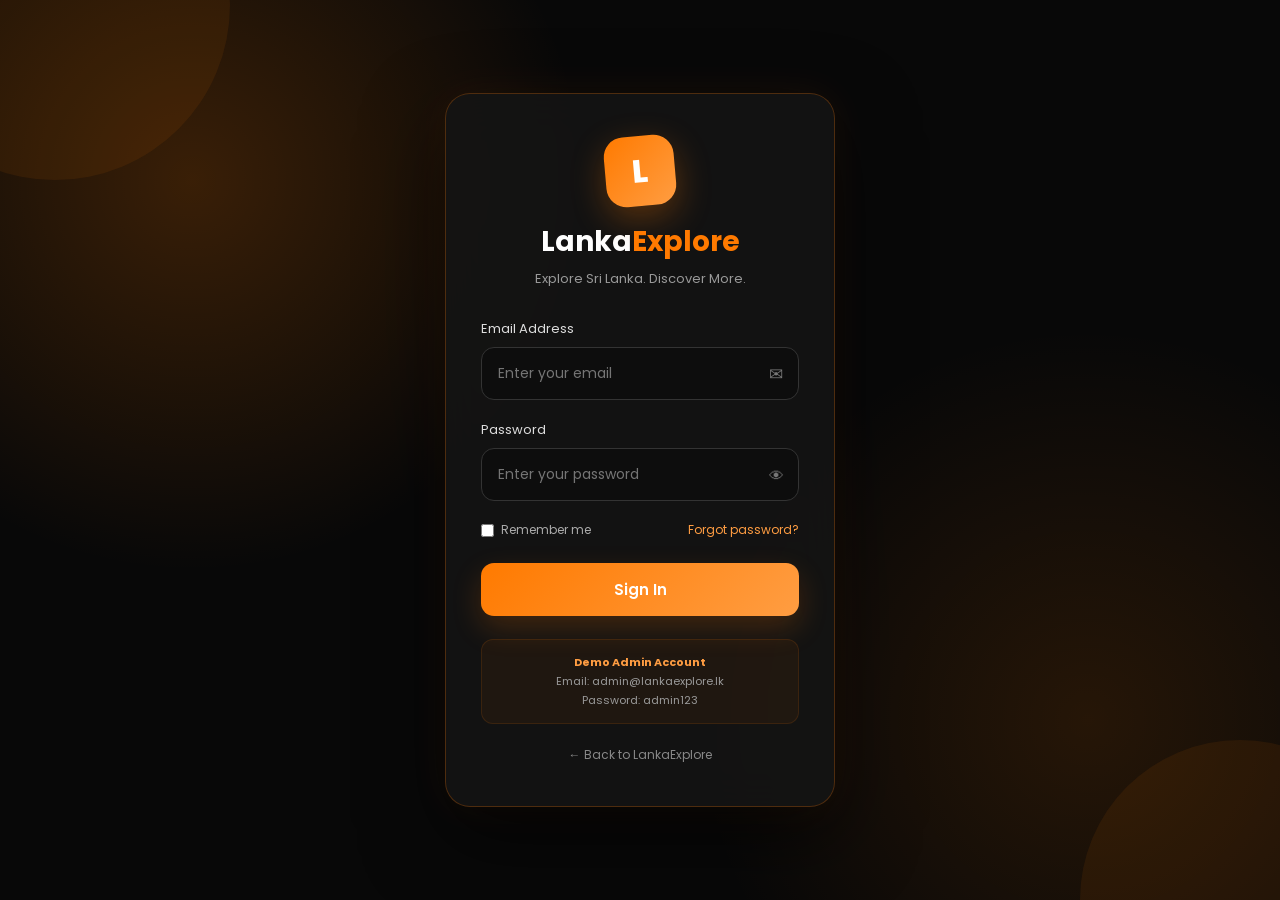
<file: admin.html>
<!DOCTYPE html>
<html lang="en">
<head>
<meta charset="UTF-8">
<meta name="viewport" content="width=device-width, initial-scale=1.0">
<title>LankaExplore | Admin Dashboard</title>

<link href="https://fonts.googleapis.com/css2?family=Poppins:wght@300;400;500;600;700;800&display=swap" rel="stylesheet">

<style>
*{
    margin:0;
    padding:0;
    box-sizing:border-box;
}

body{
    font-family:'Poppins',sans-serif;
    background:#080808;
    color:#fff;
    min-height:100vh;
}

/* SIDEBAR */
.sidebar{
    position:fixed;
    left:0;
    top:0;
    width:250px;
    height:100vh;
    background:#111;
    border-right:1px solid #292929;
    padding:25px 18px;
    z-index:1000;
}

.logo{
    font-size:24px;
    font-weight:800;
    margin-bottom:40px;
    padding-left:10px;
}

.logo span{
    color:#ff7a00;
}

.admin-badge{
    background:#1c1c1c;
    border:1px solid #333;
    border-radius:12px;
    padding:14px;
    margin-bottom:25px;
}

.admin-badge small{
    color:#888;
    display:block;
    font-size:11px;
}

.admin-badge strong{
    font-size:14px;
}

.menu{
    list-style:none;
}

.menu li{
    margin-bottom:8px;
}

.menu button{
    width:100%;
    border:none;
    background:transparent;
    color:#aaa;
    padding:13px 15px;
    border-radius:10px;
    text-align:left;
    cursor:pointer;
    font-family:inherit;
    font-size:14px;
    transition:.3s;
}

.menu button:hover,
.menu button.active{
    background:#ff7a00;
    color:#fff;
}

.logout{
    position:absolute;
    bottom:25px;
    left:18px;
    right:18px;
}

.logout button{
    width:100%;
    padding:12px;
    border:1px solid #ff7a00;
    border-radius:10px;
    background:transparent;
    color:#ff7a00;
    cursor:pointer;
    font-family:inherit;
    font-weight:600;
}

.logout button:hover{
    background:#ff7a00;
    color:white;
}

/* MAIN */
.main{
    margin-left:250px;
    padding:30px;
}

.topbar{
    display:flex;
    justify-content:space-between;
    align-items:center;
    margin-bottom:30px;
}

.topbar h1{
    font-size:28px;
}

.topbar p{
    color:#888;
    font-size:13px;
}

.profile{
    background:#151515;
    padding:10px 15px;
    border-radius:10px;
    border:1px solid #292929;
}

/* SECTIONS */
.section{
    display:none;
}

.section.active{
    display:block;
}

/* STATS */
.stats{
    display:grid;
    grid-template-columns:repeat(4,1fr);
    gap:20px;
    margin-bottom:30px;
}

.stat-card{
    background:#151515;
    border:1px solid #292929;
    border-radius:16px;
    padding:22px;
    transition:.3s;
}

.stat-card:hover{
    transform:translateY(-4px);
    border-color:#ff7a00;
}

.stat-icon{
    font-size:28px;
    margin-bottom:12px;
}

.stat-card h3{
    font-size:28px;
    margin-bottom:4px;
}

.stat-card p{
    color:#888;
    font-size:13px;
}

/* CARD */
.card{
    background:#151515;
    border:1px solid #292929;
    border-radius:16px;
    padding:25px;
    margin-bottom:25px;
}

.card-header{
    display:flex;
    justify-content:space-between;
    align-items:center;
    margin-bottom:20px;
}

.card-header h2{
    font-size:19px;
}

.search{
    background:#0c0c0c;
    border:1px solid #333;
    color:white;
    padding:10px 14px;
    border-radius:8px;
    outline:none;
}

.search:focus{
    border-color:#ff7a00;
}

/* TABLE */
.table-wrap{
    overflow-x:auto;
}

table{
    width:100%;
    border-collapse:collapse;
    min-width:700px;
}

th,td{
    padding:14px 12px;
    text-align:left;
    border-bottom:1px solid #292929;
    font-size:13px;
}

th{
    color:#ff9d42;
    font-weight:600;
}

td{
    color:#ddd;
}

.status{
    display:inline-block;
    padding:5px 10px;
    border-radius:20px;
    background:#17351e;
    color:#63d471;
    font-size:11px;
}

.delete-btn{
    border:none;
    background:#321515;
    color:#ff6666;
    padding:7px 11px;
    border-radius:7px;
    cursor:pointer;
}

.delete-btn:hover{
    background:#ff4444;
    color:white;
}

/* DESTINATIONS */
.destination-grid{
    display:grid;
    grid-template-columns:repeat(3,1fr);
    gap:20px;
}

.destination{
    background:#111;
    border:1px solid #292929;
    border-radius:14px;
    overflow:hidden;
}

.destination img{
    width:100%;
    height:160px;
    object-fit:cover;
}

.destination-info{
    padding:15px;
}

.destination-info h3{
    margin-bottom:5px;
}

.destination-info p{
    color:#888;
    font-size:12px;
}

/* EMPTY */
.empty{
    text-align:center;
    padding:40px;
    color:#777;
}

/* MOBILE */
.mobile-top{
    display:none;
}

@media(max-width:1000px){

    .stats{
        grid-template-columns:repeat(2,1fr);
    }

    .destination-grid{
        grid-template-columns:repeat(2,1fr);
    }
}

@media(max-width:700px){

    .sidebar{
        transform:translateX(-100%);
        transition:.3s;
    }

    .sidebar.open{
        transform:translateX(0);
    }

    .main{
        margin-left:0;
        padding:20px;
        padding-top:80px;
    }

    .mobile-top{
        display:flex;
        position:fixed;
        top:0;
        left:0;
        right:0;
        height:60px;
        background:#111;
        border-bottom:1px solid #292929;
        align-items:center;
        padding:0 20px;
        z-index:900;
    }

    .menu-toggle{
        border:none;
        background:none;
        color:white;
        font-size:25px;
        cursor:pointer;
        margin-right:15px;
    }

    .mobile-logo{
        font-weight:800;
    }

    .mobile-logo span{
        color:#ff7a00;
    }

    .stats{
        grid-template-columns:1fr;
    }

    .destination-grid{
        grid-template-columns:1fr;
    }

    .topbar{
        align-items:flex-start;
        gap:10px;
    }

    .topbar h1{
        font-size:22px;
    }

    .profile{
        display:none;
    }
}
</style>
</head>

<body>

<!-- MOBILE TOP -->
<div class="mobile-top">
    <button class="menu-toggle" onclick="toggleSidebar()">☰</button>
    <div class="mobile-logo">
        Lanka<span>Explore</span>
    </div>
</div>

<!-- SIDEBAR -->
<aside class="sidebar" id="sidebar">

    <div class="logo">
        Lanka<span>Explore</span>
    </div>

    <div class="admin-badge">
        <small>LOGGED IN AS</small>
        <strong id="adminName">Administrator</strong>
    </div>

    <ul class="menu">

        <li>
            <button class="active" onclick="showSection('dashboard',this)">
                📊 Dashboard
            </button>
        </li>

        <li>
            <button onclick="showSection('users',this)">
                👥 Users
            </button>
        </li>

        <li>
            <button onclick="showSection('bookings',this)">
                📅 Bookings
            </button>
        </li>

        <li>
            <button onclick="showSection('destinations',this)">
                🗺️ Destinations
            </button>
        </li>

        <li>
            <button onclick="showSection('messages',this)">
                💬 Messages
            </button>
        </li>

    </ul>

    <div class="logout">
        <button onclick="logout()">🚪 Logout</button>
    </div>

</aside>


<!-- MAIN -->
<main class="main">

    <!-- TOPBAR -->
    <div class="topbar">
        <div>
            <h1 id="pageTitle">Dashboard</h1>
            <p>Welcome to LankaExplore administration panel.</p>
        </div>

        <div class="profile">
            👤 <span id="profileName">Admin</span>
        </div>
    </div>


    <!-- ================= DASHBOARD ================= -->
    <section id="dashboard" class="section active">

        <div class="stats">

            <div class="stat-card">
                <div class="stat-icon">👥</div>
                <h3 id="userCount">0</h3>
                <p>Total Users</p>
            </div>

            <div class="stat-card">
                <div class="stat-icon">📅</div>
                <h3 id="bookingCount">0</h3>
                <p>Total Bookings</p>
            </div>

            <div class="stat-card">
                <div class="stat-icon">🗺️</div>
                <h3>8</h3>
                <p>Destinations</p>
            </div>

            <div class="stat-card">
                <div class="stat-icon">💬</div>
                <h3 id="messageCount">0</h3>
                <p>Messages</p>
            </div>

        </div>


        <div class="card">

            <div class="card-header">
                <h2>Recent Bookings</h2>

                <button
                    onclick="showSectionByName('bookings')"
                    style="background:#ff7a00;color:white;border:0;padding:9px 14px;border-radius:8px;cursor:pointer;">
                    View All
                </button>
            </div>

            <div class="table-wrap">

                <table>

                    <thead>
                        <tr>
                            <th>Destination</th>
                            <th>Name</th>
                            <th>Email</th>
                            <th>Date</th>
                            <th>Travelers</th>
                        </tr>
                    </thead>

                    <tbody id="recentBookings"></tbody>

                </table>

            </div>

        </div>

    </section>


    <!-- ================= USERS ================= -->
    <section id="users" class="section">

        <div class="card">

            <div class="card-header">

                <h2>Registered Users</h2>

                <input
                    type="text"
                    class="search"
                    id="userSearch"
                    placeholder="Search users..."
                    onkeyup="renderUsers()">

            </div>

            <div class="table-wrap">

                <table>

                    <thead>
                        <tr>
                            <th>#</th>
                            <th>Name</th>
                            <th>Email</th>
                            <th>Role</th>
                        </tr>
                    </thead>

                    <tbody id="usersTable"></tbody>

                </table>

            </div>

        </div>

    </section>


    <!-- ================= BOOKINGS ================= -->
    <section id="bookings" class="section">

        <div class="card">

            <div class="card-header">

                <h2>All Bookings</h2>

                <input
                    type="text"
                    class="search"
                    id="bookingSearch"
                    placeholder="Search bookings..."
                    onkeyup="renderBookings()">

            </div>

            <div class="table-wrap">

                <table>

                    <thead>
                        <tr>
                            <th>#</th>
                            <th>Destination</th>
                            <th>Name</th>
                            <th>Email</th>
                            <th>Date</th>
                            <th>Travelers</th>
                            <th>Action</th>
                        </tr>
                    </thead>

                    <tbody id="bookingsTable"></tbody>

                </table>

            </div>

        </div>

    </section>


    <!-- ================= DESTINATIONS ================= -->
    <section id="destinations" class="section">

        <div class="card">

            <div class="card-header">
                <h2>LankaExplore Destinations</h2>
            </div>

            <div class="destination-grid">

                <div class="destination">
                    <img src="images/sigiriya.jpg">
                    <div class="destination-info">
                        <h3>Sigiriya</h3>
                        <p>Ancient rock fortress</p>
                    </div>
                </div>

                <div class="destination">
                    <img src="images/kandy.jpg">
                    <div class="destination-info">
                        <h3>Kandy</h3>
                        <p>Cultural capital of Sri Lanka</p>
                    </div>
                </div>

                <div class="destination">
                    <img src="images/nuwara.jpg">
                    <div class="destination-info">
                        <h3>Nuwara Eliya</h3>
                        <p>Tea country & cool climate</p>
                    </div>
                </div>

                <div class="destination">
                    <img src="images/ella.jpg">
                    <div class="destination-info">
                        <h3>Ella</h3>
                        <p>Mountains and waterfalls</p>
                    </div>
                </div>

                <div class="destination">
                    <img src="images/yala.jpg">
                    <div class="destination-info">
                        <h3>Yala</h3>
                        <p>Wildlife and safari</p>
                    </div>
                </div>

                <div class="destination">
                    <img src="images/galle.jpg">
                    <div class="destination-info">
                        <h3>Galle</h3>
                        <p>Historic Dutch Fort</p>
                    </div>
                </div>

                <div class="destination">
                    <img src="images/mirissa.jpg">
                    <div class="destination-info">
                        <h3>Mirissa</h3>
                        <p>Beach and whale watching</p>
                    </div>
                </div>

                <div class="destination">
                    <img src="images/colombo.jpg">
                    <div class="destination-info">
                        <h3>Colombo</h3>
                        <p>Modern city life</p>
                    </div>
                </div>

            </div>

        </div>

    </section>


    <!-- ================= MESSAGES ================= -->
    <section id="messages" class="section">

        <div class="card">

            <div class="card-header">
                <h2>Messages</h2>
            </div>

            <div class="empty">
                💬
                <br><br>
                No messages available yet.
                <br>
                <small>Messages received from the website will appear here.</small>
            </div>

        </div>

    </section>

</main>


<script>

/* =========================================
   AUTHENTICATION CHECK
========================================= */

const currentUser =
    JSON.parse(localStorage.getItem("lankaUser") || "null");

if(
    !currentUser ||
    currentUser.role !== "admin"
){
    alert("Access denied. Admin login required.");
    window.location.href = "login.html";
}


/* =========================================
   ADMIN INFORMATION
========================================= */

if(currentUser){

    const name =
        currentUser.name ||
        "Administrator";

    document.getElementById("adminName").textContent = name;
    document.getElementById("profileName").textContent = name;
}


/* =========================================
   GET DATA
========================================= */

function getBookings(){

    return JSON.parse(
        localStorage.getItem("lankaBookings") || "[]"
    );

}

function getUsers(){

    return JSON.parse(
        localStorage.getItem("lankaUsers") || "[]"
    );

}


/* =========================================
   UPDATE DASHBOARD
========================================= */

function updateDashboard(){

    const bookings = getBookings();
    const users = getUsers();

    document.getElementById("bookingCount").textContent =
        bookings.length;

    document.getElementById("userCount").textContent =
        users.length;

    document.getElementById("messageCount").textContent =
        0;

    renderRecentBookings();
}


/* =========================================
   RECENT BOOKINGS
========================================= */

function renderRecentBookings(){

    const bookings = getBookings();

    const table =
        document.getElementById("recentBookings");

    table.innerHTML = "";

    if(bookings.length === 0){

        table.innerHTML = `
            <tr>
                <td colspan="5" class="empty">
                    No bookings yet.
                </td>
            </tr>
        `;

        return;
    }

    const recent =
        bookings.slice(-5).reverse();

    recent.forEach(booking => {

        table.innerHTML += `
            <tr>

                <td>
                    ${booking.place || "-"}
                </td>

                <td>
                    ${booking.name || "-"}
                </td>

                <td>
                    ${booking.email || "-"}
                </td>

                <td>
                    ${booking.date || "-"}
                </td>

                <td>
                    ${booking.travelers || "-"}
                </td>

            </tr>
        `;

    });

}


/* =========================================
   USERS
========================================= */

function renderUsers(){

    const users =
        getUsers();

    const search =
        document.getElementById("userSearch")
        .value
        .toLowerCase();

    const table =
        document.getElementById("usersTable");

    table.innerHTML = "";

    const filtered =
        users.filter(user =>

            (user.name || "")
            .toLowerCase()
            .includes(search)

            ||

            (user.email || "")
            .toLowerCase()
            .includes(search)

        );


    if(filtered.length === 0){

        table.innerHTML = `
            <tr>
                <td colspan="4" class="empty">
                    No users found.
                </td>
            </tr>
        `;

        return;
    }


    filtered.forEach((user,index) => {

        table.innerHTML += `
            <tr>

                <td>${index + 1}</td>

                <td>
                    ${user.name || "-"}
                </td>

                <td>
                    ${user.email || "-"}
                </td>

                <td>
                    <span class="status">
                        ${user.role || "user"}
                    </span>
                </td>

            </tr>
        `;

    });

}


/* =========================================
   BOOKINGS
========================================= */

function renderBookings(){

    const bookings =
        getBookings();

    const search =
        document.getElementById("bookingSearch")
        .value
        .toLowerCase();

    const table =
        document.getElementById("bookingsTable");

    table.innerHTML = "";


    const filtered =
        bookings.filter(booking =>

            (booking.name || "")
            .toLowerCase()
            .includes(search)

            ||

            (booking.email || "")
            .toLowerCase()
            .includes(search)

            ||

            (booking.place || "")
            .toLowerCase()
            .includes(search)

        );


    if(filtered.length === 0){

        table.innerHTML = `
            <tr>
                <td colspan="7" class="empty">
                    No bookings found.
                </td>
            </tr>
        `;

        return;
    }


    filtered.forEach((booking,index) => {

        const realIndex =
            bookings.indexOf(booking);

        table.innerHTML += `

            <tr>

                <td>${index + 1}</td>

                <td>
                    ${booking.place || "-"}
                </td>

                <td>
                    ${booking.name || "-"}
                </td>

                <td>
                    ${booking.email || "-"}
                </td>

                <td>
                    ${booking.date || "-"}
                </td>

                <td>
                    ${booking.travelers || "-"}
                </td>

                <td>

                    <button
                        class="delete-btn"
                        onclick="deleteBooking(${realIndex})">

                        Delete

                    </button>

                </td>

            </tr>

        `;

    });

}


/* =========================================
   DELETE BOOKING
========================================= */

function deleteBooking(index){

    if(
        !confirm(
            "Are you sure you want to delete this booking?"
        )
    ){
        return;
    }

    const bookings =
        getBookings();

    bookings.splice(index,1);

    localStorage.setItem(
        "lankaBookings",
        JSON.stringify(bookings)
    );

    renderBookings();
    updateDashboard();

}


/* =========================================
   SECTION NAVIGATION
========================================= */

function showSection(sectionId,button){

    document
        .querySelectorAll(".section")
        .forEach(section => {

            section.classList.remove("active");

        });


    document
        .getElementById(sectionId)
        .classList.add("active");


    document
        .querySelectorAll(".menu button")
        .forEach(btn => {

            btn.classList.remove("active");

        });


    if(button){
        button.classList.add("active");
    }


    const titles = {

        dashboard:"Dashboard",

        users:"Users",

        bookings:"Bookings",

        destinations:"Destinations",

        messages:"Messages"

    };


    document.getElementById("pageTitle")
        .textContent =
        titles[sectionId] || "Dashboard";


    if(sectionId === "users"){
        renderUsers();
    }

    if(sectionId === "bookings"){
        renderBookings();
    }


    /* Close mobile sidebar */

    document
        .getElementById("sidebar")
        .classList.remove("open");

}


function showSectionByName(sectionId){

    const buttons =
        document.querySelectorAll(".menu button");

    let targetButton = null;

    buttons.forEach(button => {

        if(
            button
            .getAttribute("onclick")
            ?.includes("'" + sectionId + "'")
        ){
            targetButton = button;
        }

    });

    showSection(
        sectionId,
        targetButton
    );

}


/* =========================================
   MOBILE SIDEBAR
========================================= */

function toggleSidebar(){

    document
        .getElementById("sidebar")
        .classList.toggle("open");

}


/* =========================================
   LOGOUT
========================================= */

function logout(){

    if(
        !confirm(
            "Do you want to logout?"
        )
    ){
        return;
    }

    localStorage.removeItem("lankaUser");

    window.location.href =
        "login.html";

}


/* =========================================
   INITIALIZE
========================================= */

updateDashboard();

</script>

</body>
</html>
</file>
